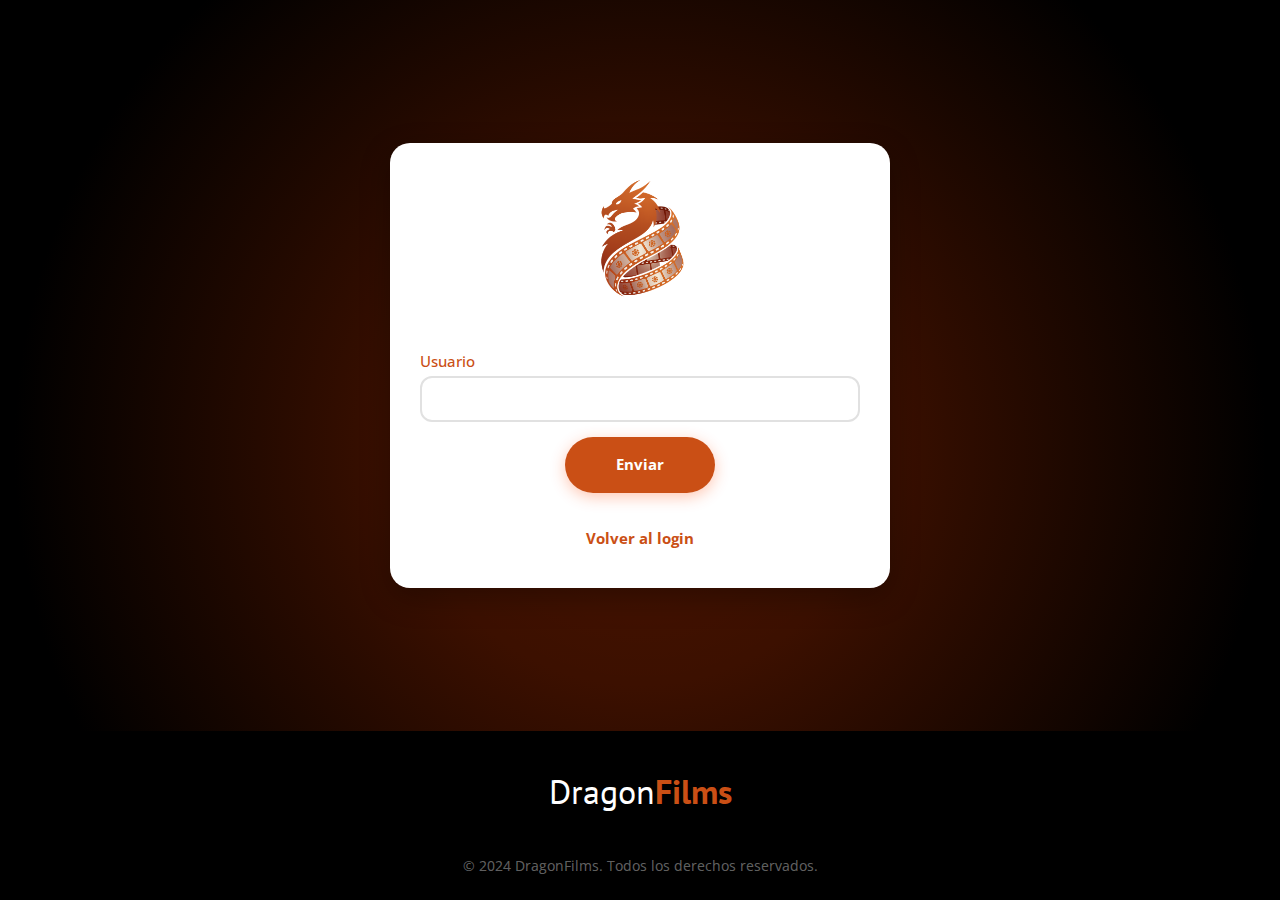
<file: forgot.html>
<!DOCTYPE html>
<html lang="es">
<head>
  <meta charset="UTF-8" />
  <meta name="viewport" content="width=device-width, initial-scale=1" />
  <title>Olvidé mi contraseña</title>

  <!-- Estilos compartidos con login -->
  <link rel="stylesheet" href="css/normalize.css">
  <link href="https://fonts.googleapis.com/css2?family=Open+Sans:ital@0;1&family=PT+Sans:wght@400;700&display=swap" rel="stylesheet">
  <link rel="stylesheet" href="css/styles.css">
  <link rel="stylesheet" href="css/user/auth.css">
  <link rel="stylesheet" href="css/components/Footer.css">
  <link rel="stylesheet" href="css/user/showError.css">

  <!-- Scripts -->
  <script type="module" src="js/api/endpoints/RequestPasswordReset.js" defer></script>
  <script src="js/web/components/Footer.js" defer></script>
</head>
<body>
  <div class="wrapper">
    <div class="card">
      <div class="logo-container">
        <img class="logo__pic" src="source/img/logo_dragonfilms.png" alt="Dragon Films Logo" />
      </div>

      <form id="forgotForm" class="login-form">
        <div id="error-container"></div>

        <div class="inputGroup">
          <label for="usuario">Usuario</label>
          <input type="text" required name="usuario" id="usuario" autocomplete="off" />
        </div>

        <button type="submit" class="btn-submit">Enviar</button>

        <div class="register-link">
          <a href="login.html">Volver al login</a>
        </div>
      </form>
    </div>
  </div>
  <div id="footer"></div>
</body>
</html>
</file>
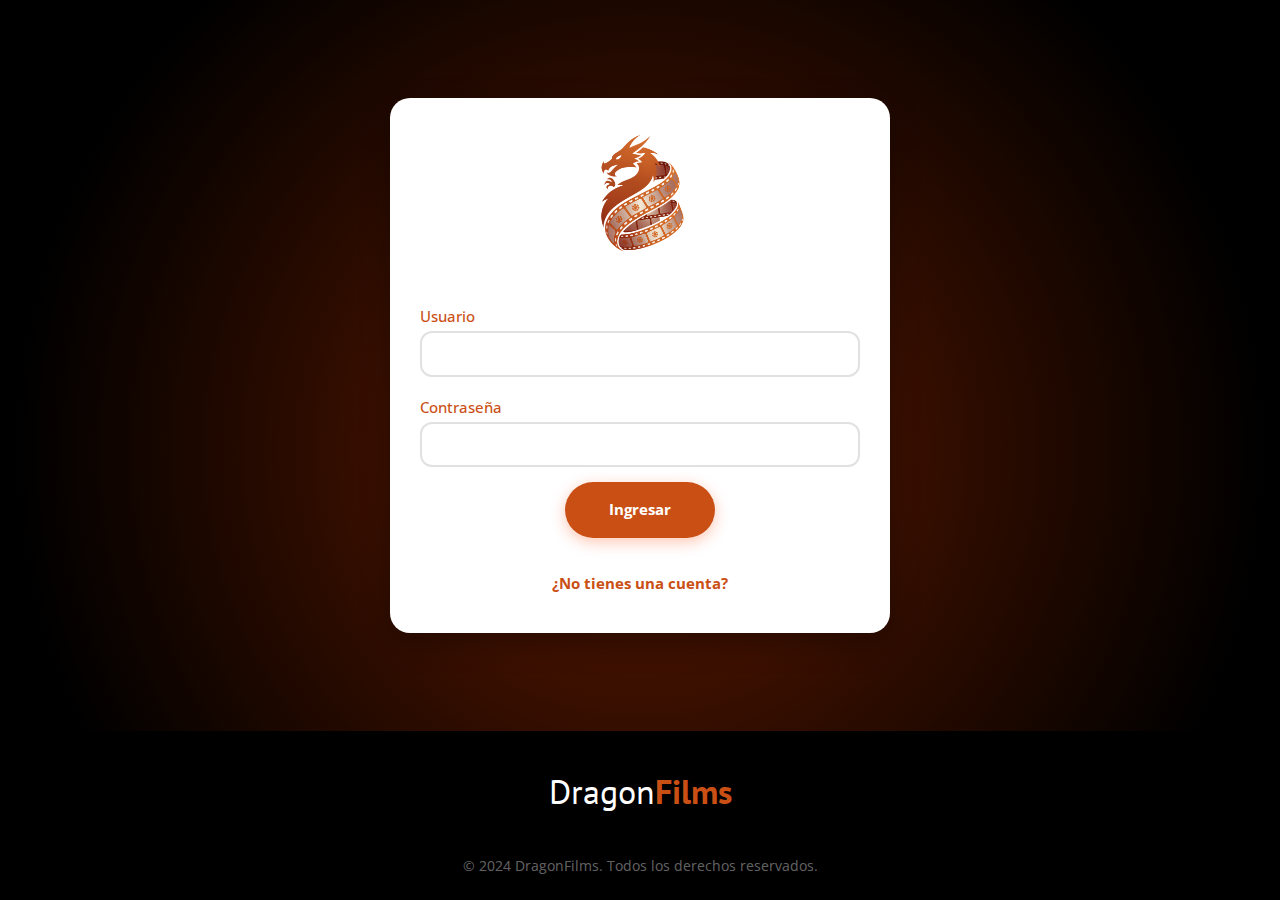
<file: login.html>
<!DOCTYPE html>

<html lang="es">

<head>

  <meta charset="UTF-8" />

  <meta name="viewport" content="width=device-width, initial-scale=1" />

  <title>Iniciar sesión</title>

  <link rel="preload" href="css/normalize.css" as="style">

  <link rel="stylesheet" href="css/normalize.css">

  <link rel="preconnect" href="https://fonts.googleapis.com">

  <link rel="preconnect" href="https://fonts.gstatic.com" crossorigin>

  <link rel="preload"
    href=" https://fonts.googleapis.com/css2?family=Open+Sans:ital@0;1&family=PT+Sans:wght@400;700&display=swap"
    crossorigin="crossorigin" as="font">

  <link href=" https://fonts.googleapis.com/css2?family=Open+Sans:ital@0;1&family=PT+Sans:wght@400;700&display=swap"
    rel="stylesheet">

  <link rel="preload"
    href="https://fonts.googleapis.com/css2?family=Material+Symbols+Outlined:opsz,wght,FILL,GRAD@24,400,0,0" />

  <link rel="stylesheet"
    href="https://fonts.googleapis.com/css2?family=Material+Symbols+Outlined:opsz,wght,FILL,GRAD@24,400,0,0" />


  <!-- Estilos -->

  <link rel="preload" href="css/styles.css" as="style">

  <link rel="preload" href="css/user/auth.css" as="style">

  <link rel="preload" href="css/components/Footer.css" as="style">

  <link rel="preload" href="css/user/showError.css" as="style">


  <link rel="stylesheet" href="css/styles.css">

  <link rel="stylesheet" href="css/user/auth.css">

  <link rel="stylesheet" href="css/components/Footer.css">

  <link rel="stylesheet" href="css/user/showError.css">



  <!-- Scripts -->

  <script type="module" src="js/api/endpoints/VerifyUser.js"></script>

  <script src="js/web/components/Footer.js" defer></script>

</head>

<body>

  <div class="wrapper">

    <div class="card">

      <div class="logo-container">

        <img class="logo__pic" src="source/img/logo_dragonfilms.png" alt="Dragon Films Logo" />

      </div>


      <form id="loginForm" class="login-form">

        <div id="error-container"></div>

        <div class="inputGroup">

          <label for="username">Usuario</label>

          <input type="text" required name="username" id="username" autocomplete="off" />

          <span id="msgUsuario"></span>

        </div>



        <div class="inputGroup">

          <label for="password">Contraseña</label>

          <input type="password" required name="password" id="password" autocomplete="off" />

        </div>



        <button type="submit" class="btn-submit">Ingresar</button>

        <div class="register-link">

          <a href="register.html">¿No tienes una cuenta?</a>

        </div>

      </form>

    </div>

  </div>

  <div id="footer"></div>

</body>

</html>
</file>
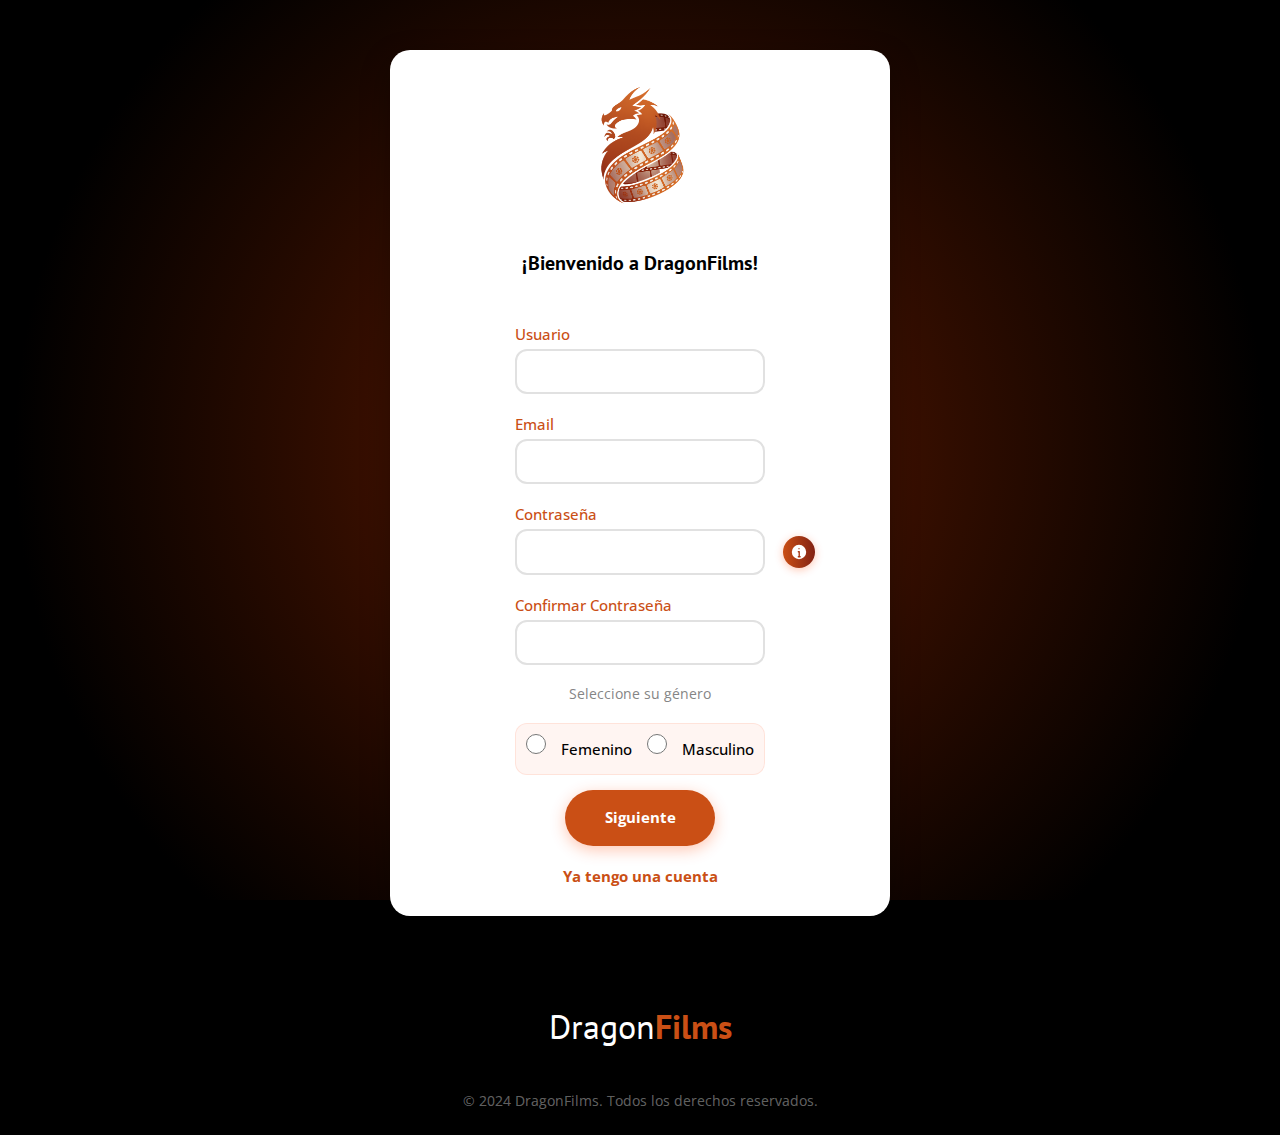
<file: register.html>
<!DOCTYPE html>
<html lang="es">

<head>
  <meta charset="UTF-8" />
  <meta name="viewport" content="width=device-width, initial-scale=1" />
  <title>Registro</title>

  <!-- Estilos -->
  <link rel="preload" href="css/normalize.css" as="style" />
  <link rel="preload" href="css/styles.css" as="style" />
  <link rel="preload" href="css/components/Footer.css" as="style" />
  <link rel="preload"
    href="https://fonts.googleapis.com/css2?family=Open+Sans:ital@0;1&family=PT+Sans:wght@400;700&display=swap"
    as="style" />
    
  <link rel="stylesheet" href="css/normalize.css" />
  <link rel="stylesheet" href="css/styles.css" />
  <link rel="stylesheet" href="css/user/auth.css" />
  <link rel="stylesheet" href="css/components/Footer.css" />
  <link rel="stylesheet" href="css/user/showError.css" />
  <link rel="stylesheet"
    href="https://fonts.googleapis.com/css2?family=Open+Sans:ital@0;1&family=PT+Sans:wght@400;700&display=swap" />

  <!-- Favicon -->
  <link rel="icon" href="source/img/favicon.ico" type="image/x-icon" />

  <!-- Scripts -->
  <script type="module" src="js/web/user/Avatar.js" defer></script>
  <script type="module" src="js/api/endpoints/AddUser.js"></script>
  <script type="module" src="js/web/user/FormSteps.js" defer></script>
  <script type="module" src="js/web/components/Footer.js"></script>

</head>

<body>
  <div class="wrapper">
    <div class="card">
      <div class="logo-container">
        <img class="logo__pic" src="source/img/logo_dragonfilms.png" alt="Dragon Films Logo" />
      </div>

      <div class="container">
        <!-- FORM 1 -->
        <form id="form1" class="step-form active-form">
          <h1>¡Bienvenido a DragonFilms!</h1>
          <div id="error-container"></div>

          <div class="inputGroup">
            <label for="username">Usuario</label>
            <input type="text" name="username" id="username" placeholder=" " required autocomplete="off" />
            <span id="msgUsuario" class="validation-msg"></span>
            <!-- <-- agregado -->
          </div>

          <div class="inputGroup">
            <label for="email">Email</label>
            <input type="email" name="email" id="email" placeholder=" " required autocomplete="off" />
            <span id="msgEmail" class="validation-msg"></span>
            <!-- <-- agregado -->
          </div>

          <div class="inputGroup">
            <label for="password">Contraseña</label>

            <input type="password" name="password" id="password" placeholder=" " required autocomplete="off" />

            <div class="tooltip-info">
              <button type="button" aria-label="Reglas para la contraseña">
                <svg viewBox="0 0 20 20" fill="currentColor" width="20" height="20">
                  <path fill-rule="evenodd"
                    d="M10 18a8 8 0 100-16 8 8 0 000 16zm.75-11.75a.75.75 0 11-1.5 0 .75.75 0 011.5 0zm-1.5 2.75a.75.75 0 000 1.5h.25v4h-.25a.75.75 0 000 1.5h2a.75.75 0 000-1.5h-.25v-5a.75.75 0 00-.75-.75h-1.25z"
                    clip-rule="evenodd" />
                </svg>
              </button>

              <div class="tooltip-box" role="tooltip">
                <ul class="tooltip-list">
                  <li>
                    <svg viewBox="0 0 20 20" width="16" height="16" fill="currentColor">
                      <path
                        d="M16.707 5.293a1 1 0 010 1.414l-8 8a1 1 0 01-1.414 0l-4-4a1 1 0 011.414-1.414L8 12.586l7.293-7.293a1 1 0 011.414 0z">
                      </path>
                    </svg>

                    Mínimo 8 caracteres
                  </li>

                  <li>
                    <svg viewBox="0 0 20 20" width="16" height="16" fill="currentColor">
                      <path
                        d="M16.707 5.293a1 1 0 010 1.414l-8 8a1 1 0 01-1.414 0l-4-4a1 1 0 011.414-1.414L8 12.586l7.293-7.293a1 1 0 011.414 0z">
                      </path>
                    </svg>

                    Al menos una mayúscula
                  </li>

                  <li>
                    <svg viewBox="0 0 20 20" width="16" height="16" fill="currentColor">
                      <path
                        d="M16.707 5.293a1 1 0 010 1.414l-8 8a1 1 0 01-1.414 0l-4-4a1 1 0 011.414-1.414L8 12.586l7.293-7.293a1 1 0 011.414 0z">
                      </path>
                    </svg>

                    Sin caracteres especiales
                  </li>
                </ul>
              </div>
            </div>
          </div>

          <div class="inputGroup">
            <label for="confirmPassword">Confirmar Contraseña</label>
            <input type="password" name="confirmPassword" id="confirmPassword" placeholder=" " required
              autocomplete="off" />
          </div>

          <p>Seleccione su género</p>
          <div class="radio-input">
            <input type="radio" name="gender" id="gender-female" value="Femenino" />
            <label for="gender-female" class="female">Femenino</label>

            <input type="radio" name="gender" id="gender-male" value="Masculino" />
            <label for="gender-male" class="male">Masculino</label>
          </div>

          <div class="btn-box">
            <button type="button" id="next1" class="btn-gradient">
              Siguiente
            </button>
          </div>
        </form>

        <!-- FORM 2 -->
        <form id="form2" class="step-form">
          <p>A continuación, cargue una foto de perfil</p>

          <div id="error-container"></div>

          <div class="upload-container">
            <div class="header">
              <svg class="icon-upload" viewBox="0 0 24 24">
                <path
                  d="M7 10V9C7 6.23858 9.23858 4 12 4C14.7614 4 17 6.23858 17 9V10C19.2091 10 21 11.7909 21 14C21 15.4806 20.1956 16.8084 19 17.5M7 10C4.79086 10 3 11.7909 3 14C3 15.4806 3.8044 16.8084 5 17.5M7 10C7.43285 10 7.84965 10.0688 8.24006 10.1959M12 12V21M12 12L15 15M12 12L9 15"
                  stroke="#000" stroke-width="1.5" stroke-linecap="round" stroke-linejoin="round" />
              </svg>
              <p>Haga clic o arrastre una imagen aquí</p>
            </div>

            <input id="file" type="file" accept="image/*" hidden />
            <span id="file-name">Ningún archivo seleccionado</span>
          </div>

          <div class="btn-box" id="choose-later-container">
            <button type="button" id="choose-later" class="btn-gradient">
              Elegir más tarde
            </button>
          </div>

          <div class="btn-box">
            <button type="button" id="back3" class="btn-gradient">
              Atrás
            </button>
            <button type="submit" class="btn-gradient" id="submit-btn" disabled>
              Enviar
            </button>
          </div>
        </form>

        <div class="login-link">
          <a href="login.html">Ya tengo una cuenta</a>
        </div>
      </div>
    </div>
  </div>

  <div id="footer"></div>
</body>

</html>
</file>
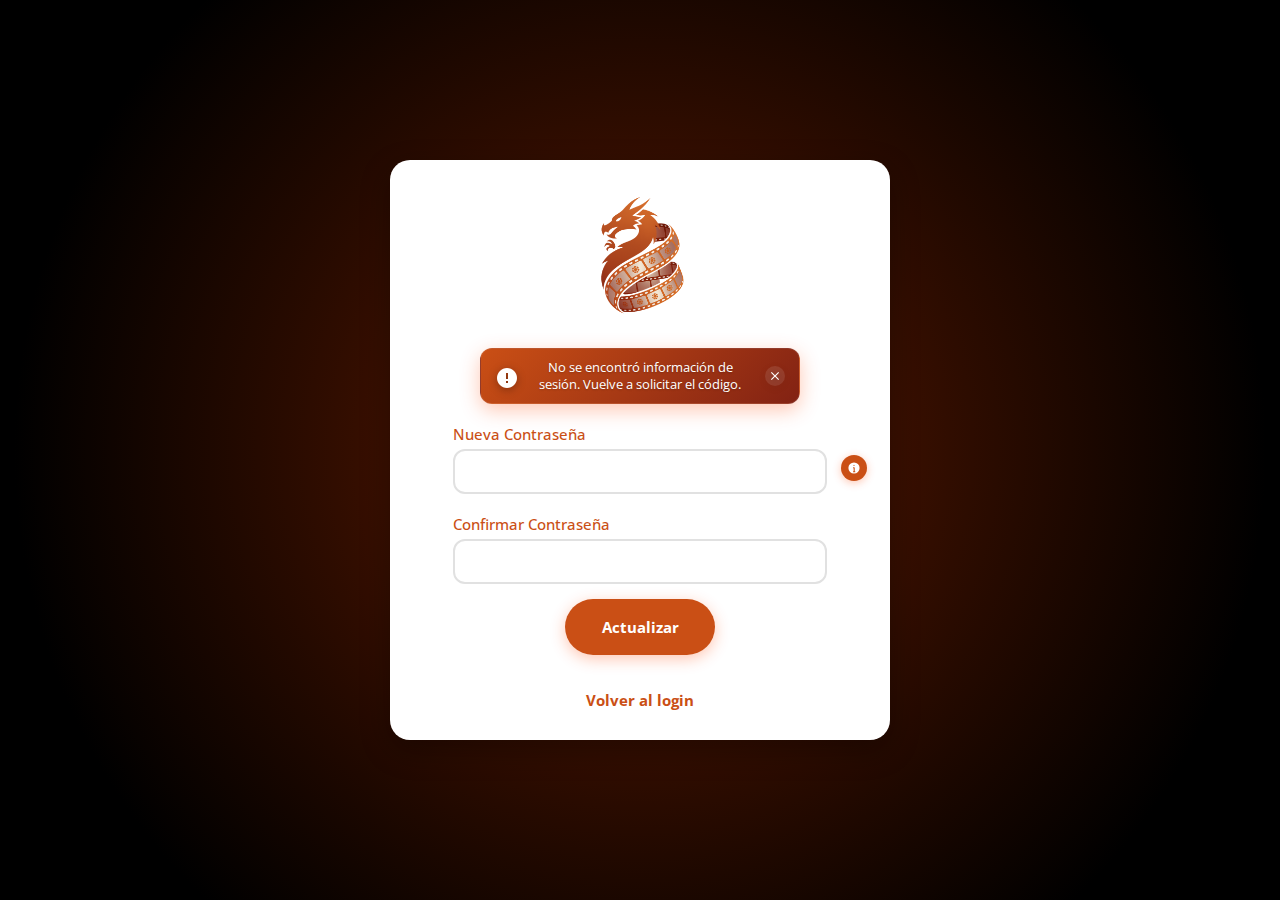
<file: updatepass.html>
<!DOCTYPE html>
<html lang="es">
<head>
  <meta charset="UTF-8" />
  <meta name="viewport" content="width=device-width, initial-scale=1" />
  <title>Nueva contraseña</title>
  
    <!-- Favicon -->

  <link rel="icon" href="/logo_dragonfilms.ico" type="image/x-icon" />



  <link rel="stylesheet" href="css/normalize.css">
  <link href="https://fonts.googleapis.com/css2?family=Open+Sans:ital@0;1&family=PT+Sans:wght@400;700&display=swap" rel="stylesheet">
  <link rel="stylesheet" href="css/styles.css">
  <link rel="stylesheet" href="css/user/auth.css">
  <link rel="stylesheet" href="css/user/showError.css">
<link rel="stylesheet" href="css/user/updatepass.css" as="style"> 

  <script type="module" src="js/api/endpoints/UpdatePassword.js" defer></script>
</head>
<body>
  <div class="wrapper">
    <div class="card">
      <div class="logo-container">
        <img class="logo__pic" src="source/img/logo_dragonfilms.png" alt="Dragon Films Logo" />
      </div>

      <form id="updateForm" class="update-form">
        <div id="error-container"></div>

        <!-- Inputs ocultos -->
        <input type="hidden" name="usuario_id">
        <input type="hidden" name="reset_id">

        <!-- Grupo de nueva contraseña con tooltip -->
       <div class="inputGroup" style="position: relative;">
  <label for="password">Nueva Contraseña</label>
  <input type="password" required name="password" id="password" autocomplete="off" />

  <!-- Tooltip dentro del mismo inputGroup -->
  <div class="tooltip-info">
    <button type="button" aria-label="Reglas para la contraseña">
      <svg viewBox="0 0 20 20" fill="currentColor" width="20" height="20">
        <path fill-rule="evenodd"
          d="M10 18a8 8 0 100-16 8 8 0 000 16zm.75-11.75a.75.75 0 11-1.5 0 .75.75 0 011.5 0zm-1.5 2.75a.75.75 0 000 1.5h.25v4h-.25a.75.75 0 000 1.5h2a.75.75 0 000-1.5h-.25v-5a.75.75 0 00-.75-.75h-1.25z"
          clip-rule="evenodd" />
      </svg>
    </button>

    <div class="tooltip-box" role="tooltip">
      <ul class="tooltip-list">
        <li>✔ Mínimo 8 caracteres</li>
        <li>✔ Al menos una mayúscula</li>
        <li>✔ Sin caracteres especiales</li>
      </ul>
    </div>
  </div>
</div>

        <!-- Confirmar contraseña -->
        <div class="inputGroup">
          <label for="confirmPassword">Confirmar Contraseña</label>
          <input type="password" required name="confirmPassword" id="confirmPassword" autocomplete="off" />
        </div>

        <button type="submit" class="btn-submit">Actualizar</button>
        <div class="register-link">
          <a href="login.html">Volver al login</a>
        </div>
      </form>
    </div>
  </div>
</body>
</html>
</file>
<file: css/styles.css>
:root {



  --fuenteheading: "PT Sans", sans-serif;



  --fuenteparrafos: "Open Sans", sans-serif;



  --fuenteparrafossize: 1.5rem;



  --fuenteheadingssize: 2.5rem;







  --secundario: #822213;



  --primario: #ca4f15;







  --media-display-background: linear-gradient(0deg,



      rgba(202, 79, 21, 0.5) 0%,



      rgba(202, 79, 21, 0.5) 50%,



      rgba(202, 79, 21, 0.5) 100%);







  --gris: #e1e1e1;



  --blanco: #ffffff;



  --negro: #000000;



  --amarillo: #ffff00;



}







html {



  box-sizing: border-box;



  font-size: 62.5%;



}







*,



*::before,



*::after {



  box-sizing: inherit;



}







body {



  font-family: var(--fuenteparrafos);



  font-size: 1.6rem;



  line-height: 2;



}







/* Globales */



.contenedor {



  max-width: 120rem;



  margin: 0 auto;



}







a {



  text-decoration: none;



}







h1,
h2,
h3,
h4 {



  font-family: var(--fuenteheading);



  line-height: 1.2;



}







h1 {
  font-size: 4.8rem;
}



h2 {
  font-size: 4rem;
}



h3 {
  font-size: 3rem;
}



h4 {
  font-size: 2.8rem;
}







img {



  width: 100%;



}







.no-margin {
  margin: 0;
}



.no-padding {
  padding: 0;
}



.centrar-texto {
  text-align: center;
}







.relative {
  position: relative;
}



.absolute {
  position: absolute;
}







h2 {
  margin-top: 0;
}



p {
  margin-bottom: 0;
  font-size: var(--fuenteparrafossize);
}
</file>
<file: css/user/auth.css>
/* ===== AUTHENTICATION FORMS STYLING ===== */

/* Base body styles */
body {
    margin: 0;
    font-family: var(--fuenteparrafos);
    min-height: 100vh;
    background-color: #000; 
    background-image: radial-gradient(
      circle at center,
      rgba(255, 68, 0, 0.292) 0%,     
      rgba(255, 68, 0, 0.236) 30%,
      rgba(0, 0, 0, 0.85) 80%,     
      rgba(0, 0, 0, 1) 100%
    );
    background-repeat: no-repeat;
    background-size: cover;
    background-attachment: fixed;
    display: flex;
    flex-direction: column;
  }
  
  /* Main wrapper container */
  .wrapper {
    flex: 1;
    padding: 5rem;
    width: 100%;
    display: flex;
    flex-direction: column;
    place-content: center;
    place-items: center;
  }
  
  /* Card container for forms */
  .card {
    position: relative;
    place-items: center;
    max-width: 50rem;
    width: fit-content;
    padding: 3rem 3rem 2rem 3rem; 
    border-radius: 2rem;
    background-color: var(--blanco);
    box-shadow: 0 10px 30px rgba(0, 0, 0, 0.3);
  }
  
  /* Card typography */
  .card h1, 
  .card h2 {
    color: var(--negro);
    font-family: var(--fuenteheading);
    line-height: 1.2;
    text-align: center;
  }
  
  .card h1 {
    font-size: 2rem;
  }
  
  .card h2 {
    font-size: var(--fuenteheadingssize);
  }
  
  .card p {
    font-size: 14px;
    text-align: center;
    color: #858585;
    margin: 0;
  }
  
  /* Logo container */
  .logo-container {
    text-align: center;
    text-decoration: none;
    color: inherit;
    margin-bottom: 1.6rem;
  }
  
  .logo__pic {
    width: 30%;
    height: auto;
    transition: transform 0.3s ease;
  }
  
  .logo__pic:hover {
    transform: scale(1.05);
  }
  
  /* Logo text styling */
  .logo-text {
    font-size: 28px;
    color: var(--negro);
    margin-top: 10px;
    font-family: var(--fuenteheading);
    text-align: center;
  }
  
  .bold-text {
    font-weight: bold;
    color: var(--primario);
  }
  
  /* ===== FORM STYLES ===== */
  
  /* Shared form styles for both login and register */
  .login-form,
  .step-form {
    display: grid;
    place-items: center;
    text-align: center;
    width: 100%;
    margin: 0;
    gap: 1.5rem;
  }
  
  /* Step form visibility control */
  .step-form {
    display: none;
  }
  
  .step-form.active-form {
    display: grid;
    place-content: center;
    place-items: center;
    text-align: center;
    width: 100%;
    margin: 0;
    gap: 1.5rem;
  }
  
 /* Input group container - unified for both login and register */
 .inputGroup,
 .login-form > div {
   width: 100%;
   position: relative;
   display: flex;
   flex-direction: column;
   align-items: stretch;
 }
 
 /* ===== UNIFIED LABEL STYLING - FIXED POSITION ===== */
 .inputGroup label,
 .login-form label,
 .step-form label {
   font-size: var(--fuenteparrafossize);
   color: var(--primario);
   font-weight: 500;
   font-family: var(--fuenteparrafos);
   text-align: left;
   display: block;
   position: static;
   background-color: transparent;
   padding: 0;
   transform: none;
   transition: color 0.3s ease;
   pointer-events: auto;
 }

 .inputGroup label:hover,
 .login-form label:hover,
 .step-form label:hover {
   color: var(--secundario);
 }
 

 .inputGroup input,
 .login-form input,
 .step-form input {
   font-size: var(--fuenteparrafossize);
   padding: 12px;
   outline: none;
   border: 2px solid var(--gris);
   background-color: transparent;
   border-radius: 12px;
   width: 100%;
   transition: border-color 0.3s ease, box-shadow 0.3s ease;
   color: var(--negro);
   font-family: var(--fuenteparrafos);
   box-sizing: border-box;
 }
 
 /* UNIFIED INPUT FOCUS STATES - applies to both login and register inputs */
 .inputGroup input:focus,
 .login-form input:focus,
 .step-form input:focus {
   border-color: var(--primario);
   background-color: transparent;
   box-shadow: 0 0 0 3px rgba(255, 68, 0, 0.1);
 }
 
 /* UNIFIED INPUT PLACEHOLDER - applies to both login and register inputs */
 .inputGroup input::placeholder,
 .login-form input::placeholder,
 .step-form input::placeholder {
   color: #666666;
   opacity: 0.7;
 }
  
  /* ===== RADIO INPUT STYLES ===== */
  
  /* Radio input styles for gender selection */
  .radio-input {
    display: flex;
    justify-content: center;
    gap: 15px;
    flex-wrap: wrap;
    padding: 1rem;
    background-color: rgba(255, 68, 0, 0.05);
    border-radius: 12px;
    border: 1px solid rgba(255, 68, 0, 0.1);
  }
  
  .radio-input input[type="radio"] {
    accent-color: var(--primario);
    width: 20px;
    height: 20px;
    cursor: pointer;
    transition: transform 0.2s ease;
  }
  
  .radio-input input[type="radio"]:hover {
    transform: scale(1.1);
  }
  
  .radio-input label {
    display: flex;
    align-items: center;
    gap: 8px;
    font-size: var(--fuenteparrafossize);
    color: var(--negro);
    cursor: pointer;
    font-family: var(--fuenteparrafos);
    transition: color 0.3s ease;
    position: static !important;
    transform: none !important;
    background-color: transparent !important;
    padding: 0 !important;
    top: auto !important;
    left: auto !important;
  }
  
  .radio-input label:hover {
    color: var(--primario);
  }
  
  /* Radio selection states */
  input.i_female:checked + .female {
    color: var(--primario);
    font-weight: bold;
  }
  
  input.i_male:checked + .male {
    color: var(--primario);
    font-weight: bold;
  }
  
  /* ===== PASSWORD TOOLTIP STYLES ===== */
  
  .tooltip-info {
    position: absolute;
    right: -20%;
    top: 70%;
    transform: translateY(-50%);
  }
  
  .tooltip-info button {
    background: linear-gradient(to right, var(--primario), var(--secundario));
    border: none;
    border-radius: 50%;
    width: 32px;
    height: 32px;
    cursor: pointer;
    box-shadow: 0 2px 8px rgba(255, 68, 0, 0.3);
    display: flex;
    align-items: center;
    justify-content: center;
    transition: all 0.3s ease;
  }
  
  .tooltip-info button:hover {
    transform: scale(1.1);
    box-shadow: 0 4px 12px rgba(255, 68, 0, 0.4);
  }
  
  .tooltip-info button svg {
    fill: white;
    width: 18px;
    height: 18px;
  }
  
  /* Tooltip Box */
  .tooltip-info .tooltip-box {
    position: absolute;
    top: -8px;
    left: 35px;
    z-index: 100;
    width: 200px;
    padding: 12px 16px;
    background: linear-gradient(135deg, #1f1f1f, #2c2c2c);
    color: #fff;
    font-size: 13px;
    border-radius: 12px;
    border: 1px solid rgba(255, 68, 0, 0.3);
    box-shadow: 0 8px 20px rgba(0, 0, 0, 0.5);
    opacity: 0;
    visibility: hidden;
    transform: translateX(8px);
    transition: all 0.3s ease;
  }
  
  .tooltip-box ul.tooltip-list {
    padding-left: 0;
    list-style: none;
    margin: 0;
  }
  
  .tooltip-box ul.tooltip-list li {
    display: flex;
    align-items: center;
    margin-bottom: 12px;
    color: #eee;
    gap: 12px;
    font-family: var(--fuenteparrafos);
  }
  
  .tooltip-box ul.tooltip-list li:last-child {
    margin-bottom: 0;
  }
  
  /* Tooltip arrow */
  .tooltip-info .tooltip-box::after {
    content: "";
    position: absolute;
    top: 20px;
    right: -8px;
    width: 16px;
    height: 16px;
    background: inherit;
    transform: rotate(45deg);
    border-left: 1px solid rgba(255, 68, 0, 0.3);
    border-bottom: 1px solid rgba(255, 68, 0, 0.3);
  }
  
  /* Tooltip visibility */
  .tooltip-info:hover .tooltip-box,
  .tooltip-info:focus-within .tooltip-box {
    opacity: 1;
    visibility: visible;
    transform: translateX(0);
  }
  
  /* Tooltip content */
  .tooltip-info .tooltip-box p {
    display: flex;
    align-items: center;
    margin: 8px 0;
    color: #eee;
    font-family: var(--fuenteparrafos);
  }
  
  /* ===== AVATAR UPLOAD STYLES ===== */
  
  /* Upload container */
  .upload-container {
    width: 80%;
    max-width: 400px;
    margin: 2rem auto;
    padding: 20px;
    display: flex;
    flex-direction: column;
    align-items: center;
    gap: 15px;
    background-color: var(--blanco);
    border-radius: 16px;
    box-shadow: 0 8px 25px rgba(0, 0, 0, 0.1);
    border: 2px solid rgba(255, 68, 0, 0.1);
    transition: all 0.3s ease;
  }
  
  .upload-container:hover {
    border-color: rgba(255, 68, 0, 0.3);
    box-shadow: 0 12px 35px rgba(0, 0, 0, 0.15);
  }
  
  .upload-container .header {
    width: 100%;
    height: 200px;
    border: 3px dashed var(--primario);
    border-radius: 16px;
    padding: 20px;
    background-color: rgba(255, 68, 0, 0.02);
    transition: all 0.3s ease;
    display: flex;
    flex-direction: column;
    justify-content: center;
    align-items: center;
    cursor: pointer;
    position: relative;
  }
  
  .upload-container .header:hover {
    border-color: var(--secundario);
    background-color: rgba(255, 68, 0, 0.05);
    transform: translateY(-2px);
  }
  
  .upload-container .header.dragover {
    border-color: var(--secundario);
    background-color: rgba(255, 68, 0, 0.1);
    transform: scale(1.02);
  }
  
  .upload-container .header svg.icon-upload {
    height: 70px;
    width: 70px;
    margin-bottom: 15px;
    fill: none;
    stroke: var(--primario);
    stroke-width: 2;
    transition: all 0.3s ease;
  }
  
  .upload-container .header:hover svg.icon-upload {
    stroke: var(--secundario);
    transform: scale(1.1);
  }
  
  .upload-container .header p {
    font-size: var(--fuenteparrafossize);
    color: var(--negro);
    text-align: center;
    margin: 0;
    font-family: var(--fuenteparrafos);
  }
  
  .upload-container {
    width: 100%;
    height: 50px;
    padding: 0 15px;
    border-radius: 12px;
    display: flex;
    align-items: center;
    justify-content: space-between;
    background-color: rgba(255, 68, 0, 0.05);
    border: 1px solid rgba(255, 68, 0, 0.1);
  }
  
  .upload-container p {
    flex: 1;
    font-size: 13px;
    text-align: center;
    color: var(--negro);
    margin: 0;
    font-family: var(--fuenteparrafos);
  }
  
  .upload-container svg,
  .upload-container .icon-right {
    height: 28px;
    width: 28px;
    fill: var(--primario);
    stroke: var(--primario);
    background-color: rgba(255, 68, 0, 0.1);
    border-radius: 50%;
    padding: 4px;
    cursor: pointer;
    transition: all 0.3s ease;
  }
  
  .upload-container svg:hover,
  .upload-container .icon-right:hover {
    background-color: rgba(255, 68, 0, 0.2);
    transform: scale(1.1);
  }
  
  #file {
    display: none;
  }
  
  /* ===== BUTTON STYLES ===== */
  
  /* Submit button styling */
  .btn-submit,
  .btn-gradient {
    cursor: pointer;
    width: 15rem;
    height: 5.6rem;
    border-radius: 3rem;
    border: none;
    font-family: inherit;
    font-size: var(--fuenteparrafossize);
    font-weight: bold;
    color: white;
    background: linear-gradient(to right, var(--primario));
    transition: all 0.3s ease;
    box-shadow: 0 4px 15px rgba(255, 68, 0, 0.3);
  }
  
  /* Button hover effects */
  .btn-submit:hover,
  .btn-gradient:hover {
    transform: translateY(-2px);
    background: linear-gradient(to right, var(--secundario));
    box-shadow: 0 6px 20px rgba(255, 68, 0, 0.4);
  }
  
  /* Disabled button state */
  #submit-btn:disabled {
    background: #ccc;         
    color: #666;             
    cursor: not-allowed;      
    opacity: 0.6;             
    box-shadow: none;         
    transform: none;
  }
  
  /* Enabled button state */
  #submit-btn:not(:disabled) {
    cursor: pointer;          
    box-shadow: 0 4px 15px rgba(255, 68, 0, 0.3); 
  }
  
  /* Button container */
  .btn-box {
    display: flex;
    justify-content: center;
    flex-wrap: wrap;
  }
  
  /* Choose later button container */
  #choose-later-container {
    margin-top: 1.5rem;
    text-align: center;
  }
  
  #choose-later-container .btn-gradient {
    background: linear-gradient(to right, var(--secundario));
    transition: all 0.3s ease;
  }
  
  #choose-later-container .btn-gradient:hover {
    background: linear-gradient(to right, var(--primario));
    transform: translateY(-2px);
    box-shadow: 0 6px 20px rgba(255, 68, 0, 0.4);
  }
  
  /* ===== LINK STYLES ===== */
  
  /* Form links */
  .login-form a {
    font-family: var(--fuenteparrafos);
    color: var(--primario);
    font-size: 1.6rem;
    text-align: center;
    text-decoration: none;
    margin-bottom: 1rem;
    transition: color 0.3s ease;
  }
  
  .login-form a:hover {
    color: var(--secundario);
  }
  
  /* Register and login link styles */
  .register-link,
  .login-link {
    font-size: var(--fuenteparrafossize);
    color: var(--secundario);
    font-family: var(--fuenteparrafos);
    text-align: center;
    padding: 0.5rem;
    margin-top: 1rem;
  }
  
  .register-link a,
  .login-link a {
    color: var(--primario);
    text-decoration: none;
    font-weight: bold;
    font-size: var(--fuenteparrafossize);
    transition: color 0.3s ease;
  }
  
  .register-link a:hover,
  .login-link a:hover {
    color: var(--secundario);
    text-decoration: underline;
  }
      
  @media (max-width: 768px) {
    .wrapper {
      padding: 2rem;
    }
    
    .card {
      margin: 0 1rem;
      padding: 2rem 2rem 1.5rem 2rem;
    }
    
    .inputGroup input,
    .login-form input,
    .step-form input {
      width: 100%;
    }
    
    .logo__pic {
      width: 40%;
    }
    
    .upload-container {
      width: 90%;
      padding: 15px;
    }
    
    .upload-container .header {
      height: 180px;
      padding: 15px;
    }
    
    .tooltip-info .tooltip-box {
      width: 180px;
      right: 30px;
    }
    
    .radio-input {
      gap: 12px;
      padding: 0.8rem;
    }
  }
  
  @media (max-width: 480px) {
    .wrapper {
      padding: 1rem;
    }
    
    .card {
      margin: 0 0.5rem;
      padding: 1.5rem 1.5rem 1rem 1.5rem;
    }
    
    .inputGroup input,
    .login-form input,
    .step-form input {
      width: 100%;
    }
    
    .logo__pic {
      width: 50%;
    }
    
    .upload-container {
      width: 95%;
      padding: 12px;
    }
    
    .upload-container .header {
      height: 160px;
      padding: 12px;
    }
    
    .tooltip-info .tooltip-box {
      width: 160px;
      right: 25px;
      padding: 10px 12px;
    }
    
    .radio-input {
      gap: 10px;
      padding: 0.6rem;
    }
  }
</file>
<file: css/components/Footer.css>
/* ===== FOOTER STYLES ===== */

.footer {
  background-color: rgb(0, 0, 0);
  color: white;
  width: 100%;
  padding: 2rem 0;
}

.footer .contenedor {
  max-width: 120rem;
  margin: 0 auto;
  padding: 0 2rem;
}

.footer .barra-footer {
  display: flex;
  justify-content: center;
  align-items: center;
  padding: 2rem 0;
}

/* Footer logo styles */
.footer .logo {
  color: white;
  text-decoration: none;
  transition: color 0.3s ease;
}

.footer .logo:hover {
  color: var(--primario);
}

.footer .logo__nombre {
  color: white;
  font-family: var(--fuenteheading);
  font-size: 3.4rem;
  font-weight: 300;
  text-align: left;
  margin: 0;
}

.footer .logo__bold {
  font-weight: 900;
  color: var(--primario);
}

/* Footer text styles */
.footer_texto {
  display: flex;
  justify-content: center;
  padding: 2rem 0 0 0;
  margin: 0;
}

.footer_texto p {
  color: rgba(255, 255, 255, 0.4);
  font-size: 1.4rem;
  margin: 0;
  text-align: center;
}

/* Utility classes for footer */
.footer .text-white {
  color: white;
}

.footer .text-center {
  text-align: center;
}

.footer .font-bold {
  font-weight: bold;
}

/* ===== RESPONSIVE FOOTER ===== */

@media (max-width: 768px) {
  .footer .contenedor {
    padding: 0 1rem;
  }
  
  .footer .barra-footer {
    padding: 1.5rem 0;
  }
  
  .footer .logo__nombre {
    font-size: 2rem;
  }
  
  .footer_texto p {
    font-size: 1.2rem;
  }
}

@media (max-width: 480px) {
  .footer {
    padding: 1.5rem 0;
  }
  
  .footer .barra-footer {
    padding: 1rem 0;
  }
  
  .footer .logo__nombre {
    font-size: 1.8rem;
  }
  
  .footer_texto {
    padding: 1.5rem 0 0 0;
  }
  
  .footer_texto p {
    font-size: 1.1rem;
    padding: 0 1rem;
  }
}
</file>
<file: css/user/showError.css>
/* ===== ERROR MESSAGE STYLES ===== */

/* Error container grid layout */
#error-container {
  display: grid;
  gap: 1.5rem;
  width: 100%;
  max-width: 320px;
  margin: 0;
}

/* Base error container */
.error {
  font-family: var(--fuenteparrafos);
  width: 100%;
  padding: 10px 14px;
  display: flex;
  flex-direction: row;
  align-items: center;
  justify-content: center;
  border-radius: 12px;
  background: linear-gradient(135deg, var(--primario), var(--secundario));
  box-shadow: 0 6px 20px rgba(255, 68, 0, 0.3);
  animation: slideIn 0.4s cubic-bezier(0.68, -0.55, 0.265, 1.55);
  position: relative;
  overflow: hidden;
  border: 1px solid rgba(255, 255, 255, 0.1);
}

/* Error container hover effect */
.error:hover {
  transform: translateY(-1px);
  box-shadow: 0 8px 25px rgba(255, 68, 0, 0.4);
  transition: all 0.3s ease;
}

/* Error icon and close button */
.error__icon,
.error__close {
  width: 20px;
  height: 20px;
  filter: drop-shadow(0 2px 4px rgba(0, 0, 0, 0.3));
  transition: all 0.3s ease;
}

.error__icon path,
.error__close path {
  fill: #fff;
}

/* Error title */
.error__title {
  font-weight: 400;
  font-size: 13px;
  color: #fff;
  flex: 1;
  margin: 0 12px;
  line-height: 1.3;
  text-shadow: 0 1px 2px rgba(0, 0, 0, 0.2);
}

/* Close button */
.error__close {
  cursor: pointer;
  margin-left: auto;
  background: rgba(255, 255, 255, 0.1);
  border-radius: 50%;
  padding: 3px;
  transition: all 0.3s ease;
  display: flex;
  align-items: center;
  justify-content: center;
}

.error__close:hover {
  background: rgba(255, 255, 255, 0.2);
  transform: scale(1.05);
  box-shadow: 0 2px 6px rgba(0, 0, 0, 0.2);
}

/* Error with icon only (no close button) */
.error:not(:has(.error__close)) .error__title {
  margin-left: 0;
}

/* ===== ANIMATIONS ===== */

/* Slide in animation */
@keyframes slideIn {
  0% {
    opacity: 0;
    transform: translateY(-15px) scale(0.95);
  }
  50% {
    transform: translateY(-3px) scale(0.98);
  }
  100% {
    opacity: 1;
    transform: translateY(0) scale(1);
  }
}

/* Highlight flash animation */
@keyframes highlightFlash {
  0% { 
    box-shadow: 0 6px 20px rgba(255, 68, 0, 0.3);
    transform: scale(1);
  }
  25% { 
    box-shadow: 0 0 15px rgba(255, 255, 255, 0.6);
    transform: scale(1.01);
  }
  50% { 
    box-shadow: 0 0 20px rgba(255, 255, 255, 0.8);
    transform: scale(1.02);
  }
  75% { 
    box-shadow: 0 0 15px rgba(255, 255, 255, 0.6);
    transform: scale(1.01);
  }
  100% { 
    box-shadow: 0 6px 20px rgba(255, 68, 0, 0.3);
    transform: scale(1);
  }
}

/* Error highlight state */
.error.highlight {
  animation: highlightFlash 0.5s cubic-bezier(0.68, -0.55, 0.265, 1.55) !important;
}

/* ===== ERROR TYPES ===== */

/* Success error (for validation messages) */
.error.success {
  background: linear-gradient(135deg, #28a745, #20c997);
  box-shadow: 0 6px 20px rgba(40, 167, 69, 0.3);
}

.error.success:hover {
  box-shadow: 0 8px 25px rgba(40, 167, 69, 0.4);
}

/* Warning error */
.error.warning {
  background: linear-gradient(135deg, #ffc107, #fd7e14);
  box-shadow: 0 6px 20px rgba(255, 193, 7, 0.3);
}

.error.warning:hover {
  box-shadow: 0 8px 25px rgba(255, 193, 7, 0.4);
}

/* Info error */
.error.info {
  background: linear-gradient(135deg, #17a2b8, #6f42c1);
  box-shadow: 0 6px 20px rgba(23, 162, 184, 0.3);
}

.error.info:hover {
  box-shadow: 0 8px 25px rgba(23, 162, 184, 0.4);
}

/* ===== RESPONSIVE DESIGN ===== */

@media (max-width: 768px) {
  .error-container {
    max-width: 85%;
    gap: 6px;
  }
  
  .error {
    padding: 8px 12px;
  }
  
  .error__title {
    font-size: 12px;
    margin: 0 10px;
  }
  
  .error__icon,
  .error__close {
    width: 18px;
    height: 18px;
  }
}

@media (max-width: 480px) {
  .error-container {
    max-width: 90%;
    gap: 5px;
  }
  
  .error {
    padding: 8px 10px;
    border-radius: 10px;
  }
  
  .error__title {
    font-size: 11px;
    margin: 0 8px;
  }
  
  .error__icon,
  .error__close {
    width: 16px;
    height: 16px;
  }
}

/* ===== ACCESSIBILITY ===== */

/* Focus states for keyboard navigation */
.error__close:focus {
  outline: 2px solid rgba(255, 255, 255, 0.5);
  outline-offset: 2px;
}

/* High contrast mode support */
@media (prefers-contrast: high) {
  .error {
    border: 2px solid #fff;
    box-shadow: 0 4px 12px rgba(0, 0, 0, 0.5);
  }
}

/* Reduced motion support */
@media (prefers-reduced-motion: reduce) {
  .error {
    animation: none;
    transition: none;
  }
  
  .error.highlight {
    animation: none !important;
  }
  
  .error:hover {
    transform: none;
  }
  
  .error__close:hover {
    transform: none;
  }
}
</file>
<file: css/user/updatepass.css>
/* ===== AUTHENTICATION FORMS STYLING ===== */

/* Base body styles */
body {
    margin: 0;
    font-family: var(--fuenteparrafos);
    min-height: 100vh;
    background-color: #000; 
    background-image: radial-gradient(
      circle at center,
      rgba(255, 68, 0, 0.292) 0%,     
      rgba(255, 68, 0, 0.236) 30%,
      rgba(0, 0, 0, 0.85) 80%,     
      rgba(0, 0, 0, 1) 100%
    );
    background-repeat: no-repeat;
    background-size: cover;
    background-attachment: fixed;
    display: flex;
    flex-direction: column;
  }
  
  /* Main wrapper container */
  .wrapper {
    flex: 1;
    padding: 5rem;
    width: 100%;
    display: flex;
    flex-direction: column;
    place-content: center;
    place-items: center;
  }
  
  /* Card container for forms */
  .card {
    position: relative;
    place-items: center;
    max-width: 50rem;
    width: fit-content;
    padding: 3rem 3rem 2rem 3rem; 
    border-radius: 2rem;
    background-color: var(--blanco);
    box-shadow: 0 10px 30px rgba(0, 0, 0, 0.3);
  }
  
  /* Card typography */
  .card h1, 
  .card h2 {
    color: var(--negro);
    font-family: var(--fuenteheading);
    line-height: 1.2;
    text-align: center;
  }
  
  .card h1 {
    font-size: 2rem;
  }
  
  .card h2 {
    font-size: var(--fuenteheadingssize);
  }
  
  .card p {
    font-size: 14px;
    text-align: center;
    color: #858585;
    margin: 0;
  }
  
  /* Logo container */
  .logo-container {
    text-align: center;
    text-decoration: none;
    color: inherit;
    margin-bottom: 1.6rem;
  }
  
  .logo__pic {
    width: 30%;
    height: auto;
    transition: transform 0.3s ease;
  }
  
  .logo__pic:hover {
    transform: scale(1.05);
  }
  

  /* ===== FORM STYLES ===== */
  
  /* Step form visibility control */
  .step-form {
    display: none;
  }
  
  .step-form.active-form {
    display: grid;
    place-content: center;
    place-items: center;
    text-align: center;
    width: 100%;
    margin-bottom: 1rem;
    gap: 1.5rem;
  }
  
 /* Input group container - unified for both update and register */
 .inputGroup,
 .update-form > div {
   width: 100%;
   position: relative;
   display: flex;
   flex-direction: column;
   align-items: stretch;
 }
 
 /* ===== UNIFIED LABEL STYLING - FIXED POSITION ===== */
 .inputGroup label,
 .update-form label,
 .step-form label {
   font-size: var(--fuenteparrafossize);
   color: var(--primario);
   font-weight: 500;
   font-family: var(--fuenteparrafos);
   text-align: left;
   display: block;
   position: static;
   background-color: transparent;
   padding: 0;
   transform: none;
   transition: color 0.3s ease;
   pointer-events: auto;
 }

 .inputGroup label:hover,
 .update-form label:hover,
 .step-form label:hover {
   color: var(--secundario);
 }
 

 .inputGroup input,
 .update-form input,
 .step-form input {
   font-size: var(--fuenteparrafossize);
   padding: 12px;
   outline: none;
   border: 2px solid var(--gris);
   background-color: transparent;
   border-radius: 12px;
   width: 100%;
   transition: border-color 0.3s ease, box-shadow 0.3s ease;
   color: var(--negro);
   font-family: var(--fuenteparrafos);
   box-sizing: border-box;
 }
 
 /* UNIFIED INPUT FOCUS STATES - applies to both update-formregister inputs */
 .inputGroup input:focus,
 .update-form input:focus,
 .step-form input:focus {
   border-color: var(--primario);
   background-color: transparent;
   box-shadow: 0 0 0 3px rgba(255, 68, 0, 0.1);
 }
 
 /* UNIFIED INPUT PLACEHOLDER - applies to both update and register inputs */
 .inputGroup input::placeholder,
 .update-form input::placeholder,
 .step-form input::placeholder {
   color: #666666;
   opacity: 0.7;
 }

.update-form,
.step-form {  
 display: grid;    
 place-items: center;   
 text-align: center; 
 width: 85%;  
 margin: 0; 
 gap: 1.5rem;
 }

/* ===== TOOLTIP STYLES ===== */
.tooltip-info {
  position: absolute;
  top: 65%;
  right: -40px;
  transform: translateY(-50%);
  z-index: 200;
}

.tooltip-info button {
  background: var(--primario);
  border: none;
  border-radius: 50%;
  width: 2.6rem;
  height: 2.6rem;
  cursor: pointer;
  display: flex;
  justify-content: center;
  align-items: center;
  transition: transform 0.3s ease, box-shadow 0.3s ease;
}

.tooltip-info button svg {
  fill: white;
  width: 1.4rem;
  height: 1.4rem;
}

.tooltip-info button:hover {
  transform: scale(1.1);
  box-shadow: 0 4px 10px rgba(0,0,0,0.25);
}

.tooltip-info .tooltip-box {
  position: absolute;
  top: 50%;
  left: 120%;
  transform: translateY(-50%);
  background: var(--blanco);
  color: var(--negro);
  padding: 12px 16px;
  border-radius: 12px;
  border-left: 4px solid var(--primario);
  width: 150px;
  opacity: 0;
  visibility: hidden;
  transition: all 0.3s ease;
  box-shadow: 0 8px 20px rgba(0,0,0,0.15);
  font-size: 0.85rem;
}

.tooltip-info:hover .tooltip-box {
  opacity: 1;
  visibility: visible;
  transform: translateY(-50%) translateX(0);
}

.tooltip-info .tooltip-box ul {
  list-style: none;
  padding: 0;
  margin: 0;
}

.tooltip-info .tooltip-box ul li {
  display: flex;
  align-items: center;
  gap: 8px;
  margin-bottom: 8px;
}

.tooltip-info .tooltip-box ul li:last-child {
  margin-bottom: 0;
}

  /* ===== BUTTON STYLES ===== */
  
  /* Submit button styling */
  .btn-submit,
  .btn-gradient {
    cursor: pointer;
    width: 15rem;
    height: 5.6rem;
    border-radius: 3rem;
    border: none;
    font-family: inherit;
    font-size: var(--fuenteparrafossize);
    font-weight: bold;
    color: white;
    background: linear-gradient(to right, var(--primario));
    transition: all 0.3s ease;
    box-shadow: 0 4px 15px rgba(255, 68, 0, 0.3);
  }
  
  /* Button hover effects */
  .btn-submit:hover,
  .btn-gradient:hover {
    transform: translateY(-2px);
    background: linear-gradient(to right, var(--secundario));
    box-shadow: 0 6px 20px rgba(255, 68, 0, 0.4);
  }
  
  /* Disabled button state */
  #submit-btn:disabled {
    background: #ccc;         
    color: #666;             
    cursor: not-allowed;      
    opacity: 0.6;             
    box-shadow: none;         
    transform: none;
  }
  
  /* Enabled button state */
  #submit-btn:not(:disabled) {
    cursor: pointer;          
    box-shadow: 0 4px 15px rgba(255, 68, 0, 0.3); 
  }
  
  /* Button container */
  .btn-box {
    display: flex;
    justify-content: center;
    flex-wrap: wrap;
  }
  
  /* Choose later button container */
  #choose-later-container {
    margin-top: 1.5rem;
    text-align: center;
  }
  
  #choose-later-container .btn-gradient {
    background: linear-gradient(to right, var(--secundario));
    transition: all 0.3s ease;
  }
  
  #choose-later-container .btn-gradient:hover {
    background: linear-gradient(to right, var(--primario));
    transform: translateY(-2px);
    box-shadow: 0 6px 20px rgba(255, 68, 0, 0.4);
  }
  
  /* ===== LINK STYLES ===== */


  .register-link {
    font-size: var(--fuenteparrafossize);
    color: var(--secundario);
    font-family: var(--fuenteparrafos);
    text-align: center;
    padding: 0.5rem;
    margin-top: 1rem;
  }
  
  .register-link a{
    color: var(--primario);
    text-decoration: none;
    font-weight: bold;
    font-size: var(--fuenteparrafossize);
    transition: color 0.3s ease;
  }
</file>
